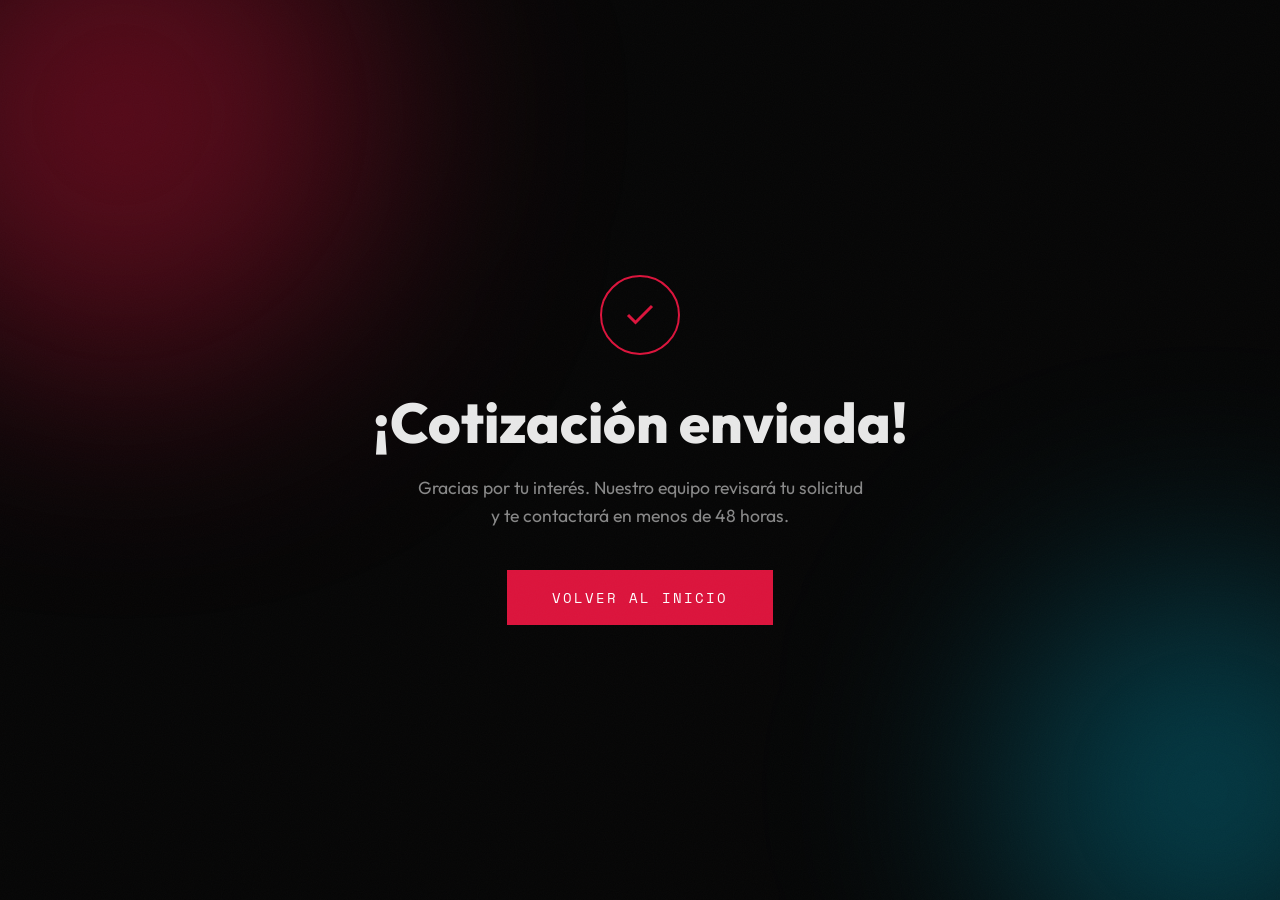
<file: thanks.html>
<!DOCTYPE html>
<html lang="es">
<head>
<meta charset="UTF-8">
<meta name="viewport" content="width=device-width, initial-scale=1.0">
<title>Meebox — Cotización Enviada</title>
<link rel="preconnect" href="https://fonts.googleapis.com">
<link rel="preconnect" href="https://fonts.gstatic.com" crossorigin>
<link href="https://fonts.googleapis.com/css2?family=Outfit:wght@300;400;500;600;700;800;900&family=Space+Mono:wght@400;700&display=swap" rel="stylesheet">
<link rel="stylesheet" href="styles.css">
<style>
  .thanks-page {
    min-height: 100vh;
    display: flex;
    flex-direction: column;
    align-items: center;
    justify-content: center;
    text-align: center;
    padding: 2rem;
    position: relative;
    overflow: hidden;
  }
  .thanks-page .hero-glow { position: absolute; border-radius: 50%; filter: blur(120px); pointer-events: none; }
  .thanks-page .g1 { width: 500px; height: 500px; background: var(--crimson-glow); top: -15%; left: -10%; }
  .thanks-page .g2 { width: 400px; height: 400px; background: var(--cyan-glow); bottom: -10%; right: -10%; }
  .thanks-check {
    width: 80px; height: 80px; border: 2px solid var(--crimson); border-radius: 50%;
    display: flex; align-items: center; justify-content: center; margin: 0 auto 2rem;
    animation: fadeUp 0.6s ease forwards;
  }
  .thanks-check svg { width: 36px; height: 36px; stroke: var(--crimson); fill: none; stroke-width: 2; }
  .thanks-page h1 { font-size: clamp(2rem, 5vw, 3.5rem); font-weight: 800; margin-bottom: 1rem; animation: fadeUp 0.6s ease forwards 0.2s; opacity: 0; }
  .thanks-page p { font-size: 1.1rem; color: var(--text-dim); max-width: 450px; line-height: 1.6; margin-bottom: 2.5rem; animation: fadeUp 0.6s ease forwards 0.4s; opacity: 0; }
  .thanks-page .btn-primary { animation: fadeUp 0.6s ease forwards 0.6s; opacity: 0; }
</style>
</head>
<body>
<div class="thanks-page">
  <div class="hero-glow g1"></div>
  <div class="hero-glow g2"></div>
  <div class="thanks-check">
    <svg viewBox="0 0 24 24"><polyline points="20 6 9 17 4 12"/></svg>
  </div>
  <h1>¡Cotización enviada!</h1>
  <p>Gracias por tu interés. Nuestro equipo revisará tu solicitud y te contactará en menos de 48 horas.</p>
  <a href="index.html" class="btn-primary">Volver al inicio</a>
</div>
</body>
</html>
</file>
<file: styles.css>
*, *::before, *::after { margin: 0; padding: 0; box-sizing: border-box; }

:root {
  --black: #060606;
  --surface: #0c0c0c;
  --surface-2: #141414;
  --surface-3: #1a1a1a;
  --border: #222;
  --text: #e8e8e8;
  --text-dim: #888;
  --text-muted: #555;
  --crimson: #DC143C;
  --crimson-glow: rgba(220, 20, 60, 0.4);
  --cyan: #00D4FF;
  --cyan-dim: #00a5c7;
  --cyan-glow: rgba(0, 212, 255, 0.3);
  --font-display: 'Outfit', sans-serif;
  --font-mono: 'Space Mono', monospace;
}

html {
  scroll-behavior: smooth;
  background: var(--black);
  color: var(--text);
}

body {
  font-family: var(--font-display);
  background: var(--black);
  overflow-x: hidden;
  -webkit-font-smoothing: antialiased;
}

/* ——— SCROLLBAR ——— */
::-webkit-scrollbar { width: 6px; }
::-webkit-scrollbar-track { background: var(--black); }
::-webkit-scrollbar-thumb { background: var(--crimson); border-radius: 3px; }

/* ——— SELECTION ——— */
::selection { background: var(--crimson); color: white; }

/* ——— NAV ——— */
nav {
  position: fixed;
  top: 0;
  left: 0;
  right: 0;
  z-index: 100;
  padding: 1.25rem 2.5rem;
  display: flex;
  align-items: center;
  justify-content: space-between;
  background: rgba(6, 6, 6, 0.7);
  backdrop-filter: blur(20px) saturate(1.2);
  -webkit-backdrop-filter: blur(20px) saturate(1.2);
  border-bottom: 1px solid rgba(255,255,255,0.04);
  transition: all 0.4s ease;
}

nav.scrolled {
  padding: 0.9rem 2.5rem;
  background: rgba(6, 6, 6, 0.92);
}

.logo {
  font-family: var(--font-mono);
  font-size: 1.5rem;
  font-weight: 700;
  letter-spacing: -0.02em;
  color: var(--text);
  text-decoration: none;
  user-select: none;
}

.logo .bracket { color: var(--crimson); }
.logo .reg { color: var(--crimson); font-size: 0.6em; vertical-align: super; }

.nav-cta {
  font-family: var(--font-mono);
  font-size: 0.8rem;
  text-transform: uppercase;
  letter-spacing: 0.15em;
  color: var(--text-dim);
  text-decoration: none;
  padding: 0.6rem 1.4rem;
  border: 1px solid var(--border);
  border-radius: 0;
  transition: all 0.3s ease;
  position: relative;
}

.nav-links {
  display: flex;
  align-items: center;
  gap: 0.75rem;
}

.nav-link {
  font-family: var(--font-mono);
  font-size: 0.75rem;
  text-transform: uppercase;
  letter-spacing: 0.16em;
  color: var(--text-muted);
  text-decoration: none;
  padding: 0.6rem 0.8rem;
  border: 1px solid transparent;
  transition: all 0.3s ease;
}

.nav-link:hover {
  color: var(--cyan);
  border-color: var(--border);
}

.nav-cta:hover {
  color: var(--crimson);
  border-color: var(--crimson);
  box-shadow: 0 0 20px var(--crimson-glow);
}

/* ——— HERO ——— */
.hero {
  min-height: 100vh;
  display: flex;
  flex-direction: column;
  align-items: center;
  justify-content: center;
  position: relative;
  padding: 8rem 2rem 4rem;
  overflow: hidden;
}

/* LED pixel grid background */
.hero::before {
  content: '';
  position: absolute;
  inset: 0;
  background-image:
    radial-gradient(circle at 1px 1px, rgba(0, 212, 255, 0.07) 1px, transparent 0);
  background-size: 24px 24px;
  z-index: 0;
  animation: gridPulse 4s ease-in-out infinite alternate;
}

@keyframes gridPulse {
  0% { opacity: 0.3; }
  100% { opacity: 0.7; }
}

/* Dramatic glow orbs */
.hero-glow {
  position: absolute;
  border-radius: 50%;
  filter: blur(120px);
  z-index: 0;
  pointer-events: none;
}

.hero-glow.g1 {
  width: 600px;
  height: 600px;
  background: var(--crimson-glow);
  top: -10%;
  left: -10%;
  animation: float1 8s ease-in-out infinite alternate;
}

.hero-glow.g2 {
  width: 500px;
  height: 500px;
  background: var(--cyan-glow);
  bottom: -15%;
  right: -10%;
  animation: float2 10s ease-in-out infinite alternate;
}

.hero-glow.g3 {
  width: 300px;
  height: 300px;
  background: rgba(220, 20, 60, 0.15);
  top: 50%;
  right: 20%;
  animation: float3 6s ease-in-out infinite alternate;
}

@keyframes float1 { to { transform: translate(80px, 60px) scale(1.1); } }
@keyframes float2 { to { transform: translate(-60px, -40px) scale(0.9); } }
@keyframes float3 { to { transform: translate(-40px, 30px) scale(1.2); } }

.hero-content {
  position: relative;
  z-index: 1;
  text-align: center;
  max-width: 900px;
}

.hero-tag {
  font-family: var(--font-mono);
  font-size: 0.75rem;
  text-transform: uppercase;
  letter-spacing: 0.3em;
  color: var(--cyan);
  margin-bottom: 2rem;
  display: flex;
  align-items: center;
  justify-content: center;
  gap: 1rem;
  opacity: 0;
  animation: fadeUp 0.8s ease forwards 0.2s;
}

.hero-tag::before,
.hero-tag::after {
  content: '';
  width: 40px;
  height: 1px;
  background: linear-gradient(90deg, transparent, var(--cyan));
}

.hero-tag::after {
  background: linear-gradient(90deg, var(--cyan), transparent);
}

.hero h1 {
  font-size: clamp(3rem, 7.5vw, 6.5rem);
  font-weight: 900;
  line-height: 0.95;
  letter-spacing: -0.04em;
  margin-bottom: 1.5rem;
  opacity: 0;
  animation: fadeUp 0.8s ease forwards 0.4s;
}

.hero h1 .line {
  display: block;
}

.hero h1 .highlight {
  background: linear-gradient(135deg, var(--crimson), #ff4466, var(--cyan));
  -webkit-background-clip: text;
  -webkit-text-fill-color: transparent;
  background-clip: text;
}

.hero-sub {
  font-size: clamp(1.05rem, 2vw, 1.35rem);
  font-weight: 300;
  color: var(--text-dim);
  max-width: 550px;
  margin: 0 auto 3rem;
  line-height: 1.6;
  opacity: 0;
  animation: fadeUp 0.8s ease forwards 0.6s;
}

.hero-cta {
  opacity: 0;
  animation: fadeUp 0.8s ease forwards 0.8s;
}

.btn-primary {
  font-family: var(--font-mono);
  font-size: 0.85rem;
  text-transform: uppercase;
  letter-spacing: 0.15em;
  padding: 1.1rem 2.8rem;
  background: var(--crimson);
  color: white;
  border: none;
  cursor: pointer;
  text-decoration: none;
  display: inline-block;
  position: relative;
  overflow: hidden;
  transition: all 0.4s ease;
}

.btn-primary::before {
  content: '';
  position: absolute;
  inset: 0;
  background: linear-gradient(135deg, transparent, rgba(255,255,255,0.15), transparent);
  transform: translateX(-100%);
  transition: transform 0.6s ease;
}

.btn-primary:hover::before { transform: translateX(100%); }

.btn-primary:hover {
  box-shadow: 0 0 40px var(--crimson-glow), 0 8px 32px rgba(0,0,0,0.5);
  transform: translateY(-2px);
}

/* Scroll indicator */
.scroll-hint {
  position: absolute;
  bottom: 2.5rem;
  left: 50%;
  transform: translateX(-50%);
  z-index: 1;
  display: flex;
  flex-direction: column;
  align-items: center;
  gap: 0.5rem;
  opacity: 0;
  animation: fadeUp 0.8s ease forwards 1.2s;
}

.scroll-hint span {
  font-family: var(--font-mono);
  font-size: 0.6rem;
  text-transform: uppercase;
  letter-spacing: 0.2em;
  color: var(--text-muted);
}

.scroll-line {
  width: 1px;
  height: 40px;
  background: linear-gradient(to bottom, var(--crimson), transparent);
  animation: scrollPulse 2s ease-in-out infinite;
}

@keyframes scrollPulse {
  0%, 100% { opacity: 0.3; transform: scaleY(0.6); }
  50% { opacity: 1; transform: scaleY(1); }
}

@keyframes fadeUp {
  from { opacity: 0; transform: translateY(30px); }
  to { opacity: 1; transform: translateY(0); }
}

/* ——— STATS BAR ——— */
.stats {
  border-top: 1px solid var(--border);
  border-bottom: 1px solid var(--border);
  padding: 3.5rem 2rem;
  background: var(--surface);
}

.stats-grid {
  max-width: 1100px;
  margin: 0 auto;
  display: grid;
  grid-template-columns: repeat(4, 1fr);
  gap: 2rem;
}

.stat {
  text-align: center;
  opacity: 0;
  transform: translateY(20px);
  transition: all 0.6s ease;
}

.stat.visible { opacity: 1; transform: none; }

.stat-number {
  font-family: var(--font-mono);
  font-size: clamp(2rem, 4vw, 3rem);
  font-weight: 700;
  color: var(--text);
  line-height: 1;
  margin-bottom: 0.5rem;
}

.stat-number .accent { color: var(--crimson); }

.stat-label {
  font-size: 0.85rem;
  font-weight: 400;
  color: var(--text-muted);
  text-transform: uppercase;
  letter-spacing: 0.1em;
}

/* ——— PARTNERS ——— */
.partners {
  position: relative;
  border-bottom: 1px solid var(--border);
  background:
    radial-gradient(circle at 20% 20%, rgba(0, 212, 255, 0.12), transparent 40%),
    radial-gradient(circle at 80% 80%, rgba(220, 20, 60, 0.12), transparent 40%),
    var(--surface);
}

.partners-inner {
  max-width: 1200px;
  margin: 0 auto;
}

.partners-header {
  max-width: 760px;
  margin: 0 auto 2.4rem;
  text-align: center;
  opacity: 0;
  transform: translateY(30px);
  transition: all 0.7s ease;
}

.partners-header.visible { opacity: 1; transform: none; }

.partners-header .section-desc {
  margin: 0 auto;
  max-width: 620px;
}

.partners-grid {
  display: grid;
  grid-template-columns: repeat(3, minmax(0, 1fr));
  gap: 1rem;
}

.partner-card {
  border: 1px solid var(--border);
  background: linear-gradient(175deg, rgba(18,18,18,0.94), rgba(10,10,10,0.96));
  min-height: 170px;
  display: flex;
  align-items: center;
  justify-content: center;
  padding: 1.2rem;
  opacity: 0;
  transform: translateY(30px);
  transition: transform 0.5s ease, border-color 0.5s ease, box-shadow 0.5s ease;
}

.partner-card.visible { opacity: 1; transform: none; }

.partner-card:hover {
  border-color: var(--cyan);
  box-shadow: 0 16px 34px rgba(0, 212, 255, 0.1);
  transform: translateY(-4px);
}

.partner-logo {
  width: 100%;
  max-width: 220px;
  filter: grayscale(1) contrast(1.05);
  transition: filter 0.4s ease;
}

.partner-card:hover .partner-logo {
  filter: grayscale(0);
}

.partner-logo svg {
  width: 100%;
  display: block;
}

.partner-logo svg text {
  font-family: var(--font-mono);
  font-weight: 700;
  letter-spacing: 0.14em;
}

.partner-logo-byd svg ellipse {
  fill: none;
  stroke: #e9272e;
  stroke-width: 10;
}

.partner-logo-byd svg text {
  fill: #e9272e;
  font-size: 54px;
}

.partner-logo-geely svg rect {
  fill: #162944;
  stroke: #204a79;
  stroke-width: 3;
}

.partner-logo-geely svg path {
  fill: #d8e7ff;
}

.partner-logo-geely svg text {
  fill: #d8e7ff;
  font-size: 24px;
}

.partner-logo-audi svg circle {
  fill: none;
  stroke: #f2f2f2;
  stroke-width: 6;
}

.partner-logo-audi svg text {
  fill: #f2f2f2;
  font-size: 26px;
}

/* ——— SECTIONS SHARED ——— */
section { padding: 7rem 2rem; }

.section-label {
  font-family: var(--font-mono);
  font-size: 0.7rem;
  text-transform: uppercase;
  letter-spacing: 0.3em;
  color: var(--cyan);
  margin-bottom: 1rem;
  display: block;
}

.section-title {
  font-size: clamp(2rem, 4.5vw, 3.5rem);
  font-weight: 800;
  letter-spacing: -0.03em;
  line-height: 1.1;
  margin-bottom: 1rem;
}

.section-desc {
  font-size: 1.05rem;
  color: var(--text-dim);
  font-weight: 300;
  max-width: 550px;
  line-height: 1.6;
}

/* ——— CONFIGURACIONES ——— */
.config {
  background: var(--black);
  position: relative;
}

.config-header {
  max-width: 1200px;
  margin: 0 auto 4rem;
  opacity: 0;
  transform: translateY(30px);
  transition: all 0.7s ease;
}

.config-header.visible { opacity: 1; transform: none; }

.config-grid {
  max-width: 1200px;
  margin: 0 auto;
  display: grid;
  grid-template-columns: repeat(2, 1fr);
  gap: 1.5rem;
}

.config-card {
  position: relative;
  overflow: hidden;
  aspect-ratio: 16 / 10;
  cursor: pointer;
  border: 1px solid var(--border);
  opacity: 0;
  transform: translateY(40px);
  transition: all 0.6s ease;
}

.config-card.visible { opacity: 1; transform: none; }

.config-card img {
  width: 100%;
  height: 100%;
  object-fit: cover;
  transition: transform 0.7s ease, filter 0.7s ease;
  filter: brightness(0.6) saturate(0.8);
}

.config-card:hover img {
  transform: scale(1.08);
  filter: brightness(0.4) saturate(0.6);
}

.config-card-content {
  position: absolute;
  inset: 0;
  display: flex;
  flex-direction: column;
  justify-content: flex-end;
  padding: 2rem;
  background: linear-gradient(to top, rgba(6,6,6,0.9) 0%, transparent 60%);
  z-index: 1;
}

.config-card-icon {
  width: 40px;
  height: 40px;
  border: 1px solid var(--crimson);
  display: flex;
  align-items: center;
  justify-content: center;
  margin-bottom: 1rem;
  transition: all 0.4s ease;
}

.config-card:hover .config-card-icon {
  background: var(--crimson);
  box-shadow: 0 0 20px var(--crimson-glow);
}

.config-card-icon svg {
  width: 18px;
  height: 18px;
  stroke: var(--crimson);
  fill: none;
  stroke-width: 1.5;
  transition: stroke 0.4s ease;
}

.config-card:hover .config-card-icon svg { stroke: white; }

.config-card h3 {
  font-size: 1.5rem;
  font-weight: 700;
  letter-spacing: -0.02em;
  margin-bottom: 0.4rem;
}

.config-card p {
  font-size: 0.9rem;
  color: var(--text-dim);
  font-weight: 300;
  line-height: 1.5;
  max-width: 300px;
  opacity: 0;
  transform: translateY(10px);
  transition: all 0.4s ease 0.1s;
}

.config-card:hover p {
  opacity: 1;
  transform: none;
}

/* ——— DEMOS ——— */
.demos {
  position: relative;
  isolation: isolate;
  overflow: hidden;
  background:
    radial-gradient(circle at 12% 18%, rgba(220, 20, 60, 0.18), transparent 45%),
    radial-gradient(circle at 90% 80%, rgba(0, 212, 255, 0.14), transparent 40%),
    linear-gradient(165deg, #060606 0%, #0a0a0a 42%, #050505 100%);
  border-top: 1px solid var(--border);
  border-bottom: 1px solid var(--border);
  padding: 6.5rem 2rem 6.2rem;
}

.demos::before {
  content: '';
  position: absolute;
  inset: -20% -10%;
  background:
    linear-gradient(90deg, rgba(255,255,255,0.03) 1px, transparent 1px),
    linear-gradient(rgba(255,255,255,0.02) 1px, transparent 1px);
  background-size: 34px 34px;
  mask-image: radial-gradient(circle at center, black 40%, transparent 85%);
  pointer-events: none;
  z-index: -1;
}

.demos-shell {
  max-width: 1200px;
  margin: 0 auto;
}

.demos-header {
  max-width: 760px;
  margin: 0 auto 2.8rem;
  text-align: center;
  opacity: 0;
  transform: translateY(30px);
  transition: all 0.7s ease;
}

.demos-header.visible { opacity: 1; transform: none; }

.demos-header .section-desc {
  max-width: 660px;
  margin: 0 auto;
}

.demos-points {
  margin-top: 1.35rem;
  display: flex;
  justify-content: center;
  flex-wrap: wrap;
  gap: 0.7rem;
}

.demos-points span {
  font-family: var(--font-mono);
  font-size: 0.62rem;
  text-transform: uppercase;
  letter-spacing: 0.16em;
  color: var(--text-dim);
  background: rgba(255,255,255,0.04);
  border: 1px solid rgba(255,255,255,0.1);
  padding: 0.45rem 0.65rem;
}

.demos-grid {
  display: grid;
  grid-template-columns: minmax(0, 1.35fr) minmax(0, 1fr);
  grid-template-rows: repeat(2, minmax(0, 1fr));
  gap: 1.2rem;
}

.demo-card {
  border: 1px solid rgba(255,255,255,0.08);
  background: linear-gradient(175deg, rgba(18,18,18,0.96), rgba(8,8,8,0.98));
  box-shadow: 0 12px 36px rgba(0,0,0,0.6);
  overflow: hidden;
  display: flex;
  flex-direction: column;
  min-height: 0;
  opacity: 0;
  transform: translateY(30px);
  transition: transform 0.4s ease, border-color 0.4s ease, box-shadow 0.4s ease, opacity 0.6s ease;
}

.demo-card.visible { opacity: 1; transform: none; }

.demo-card:hover {
  border-color: rgba(220, 20, 60, 0.5);
  box-shadow: 0 16px 48px rgba(220, 20, 60, 0.15), 0 8px 24px rgba(0,0,0,0.4);
  transform: translateY(-3px);
}

.demo-card-featured {
  grid-row: 1 / span 2;
}

.demo-video-wrap {
  position: relative;
  overflow: hidden;
  background: linear-gradient(135deg, #080808 0%, #000000 100%);
  aspect-ratio: 16 / 9;
}

.demo-card-featured .demo-video-wrap {
  aspect-ratio: 16 / 10;
}

.video-placeholder {
  position: absolute;
  inset: 0;
  display: flex;
  align-items: center;
  justify-content: center;
  background: linear-gradient(135deg, rgba(12,12,12,0.95) 0%, rgba(0,0,0,0.98) 100%);
  z-index: 10;
  transition: opacity 0.4s ease;
  pointer-events: none;
}

.play-icon {
  width: 64px;
  height: 64px;
  color: var(--crimson);
  opacity: 0.6;
  filter: drop-shadow(0 4px 12px rgba(220, 20, 60, 0.3));
}

.demo-card-featured .play-icon {
  width: 80px;
  height: 80px;
}

.demo-video-wrap video {
  position: relative;
  display: block;
  width: 100%;
  height: 100%;
  object-fit: cover;
  background: #000;
  opacity: 0;
  transition: opacity 0.3s ease;
}

.demo-video-wrap video.loaded {
  opacity: 1;
}

.demo-meta {
  padding: 1.1rem 1.2rem 1.2rem;
  display: flex;
  flex-direction: column;
  gap: 0.35rem;
  background: linear-gradient(to bottom, rgba(8,8,8,0.5), rgba(6,6,6,0.7));
}

.demo-card-featured .demo-meta {
  padding: 1.3rem 1.4rem 1.4rem;
  gap: 0.45rem;
}

.demo-eyebrow {
  font-family: var(--font-mono);
  font-size: 0.62rem;
  letter-spacing: 0.16em;
  text-transform: uppercase;
  color: var(--cyan);
  opacity: 0.9;
}

.demo-meta h3 {
  font-size: 1.05rem;
  font-weight: 600;
  letter-spacing: -0.01em;
  line-height: 1.2;
  color: #fff;
}

.demo-meta p {
  font-size: 0.84rem;
  color: var(--text-dim);
  line-height: 1.5;
  font-weight: 300;
}

/* ——— BENEFITS ——— */
.benefits {
  background: var(--surface);
  border-top: 1px solid var(--border);
  border-bottom: 1px solid var(--border);
  position: relative;
  overflow: hidden;
}

.benefits::before {
  content: '';
  position: absolute;
  top: 0;
  right: 0;
  width: 400px;
  height: 400px;
  background: radial-gradient(circle, var(--crimson-glow), transparent 70%);
  filter: blur(100px);
  opacity: 0.3;
  pointer-events: none;
}

.benefits-inner {
  max-width: 1200px;
  margin: 0 auto;
  display: grid;
  grid-template-columns: 1fr 1fr;
  gap: 5rem;
  align-items: center;
}

.benefits-header {
  opacity: 0;
  transform: translateY(30px);
  transition: all 0.7s ease;
}

.benefits-header.visible { opacity: 1; transform: none; }

.benefits-header .section-title { margin-bottom: 1.5rem; }

.benefits-list {
  display: grid;
  gap: 1.5rem;
}

.benefit-item {
  display: flex;
  align-items: flex-start;
  gap: 1.25rem;
  padding: 1.5rem;
  border: 1px solid var(--border);
  background: var(--surface-2);
  transition: all 0.4s ease;
  opacity: 0;
  transform: translateX(30px);
}

.benefit-item.visible { opacity: 1; transform: none; }

.benefit-item:hover {
  border-color: var(--crimson);
  background: var(--surface-3);
  box-shadow: 0 0 30px rgba(220, 20, 60, 0.08);
}

.benefit-icon {
  flex-shrink: 0;
  width: 44px;
  height: 44px;
  display: flex;
  align-items: center;
  justify-content: center;
  background: var(--black);
  border: 1px solid var(--border);
}

.benefit-icon svg {
  width: 20px;
  height: 20px;
  stroke: var(--cyan);
  fill: none;
  stroke-width: 1.5;
}

.benefit-item h4 {
  font-size: 1rem;
  font-weight: 600;
  margin-bottom: 0.25rem;
}

.benefit-item p {
  font-size: 0.85rem;
  color: var(--text-muted);
  line-height: 1.5;
}

/* ——— QUOTE FORM ——— */
.quote {
  background: var(--black);
  position: relative;
}

.quote-inner {
  max-width: 1200px;
  margin: 0 auto;
  display: grid;
  grid-template-columns: 1fr 1.2fr;
  gap: 5rem;
  align-items: start;
}

.quote-header {
  position: sticky;
  top: 8rem;
  opacity: 0;
  transform: translateY(30px);
  transition: all 0.7s ease;
}

.quote-header.visible { opacity: 1; transform: none; }

.quote-header .section-title { margin-bottom: 1.5rem; }

.quote-header .section-desc { margin-bottom: 2.5rem; }

.quote-features {
  display: flex;
  flex-direction: column;
  gap: 1rem;
}

.quote-feature {
  display: flex;
  align-items: center;
  gap: 0.75rem;
  font-size: 0.9rem;
  color: var(--text-dim);
}

.quote-feature .check {
  width: 20px;
  height: 20px;
  border-radius: 50%;
  background: rgba(220, 20, 60, 0.15);
  display: flex;
  align-items: center;
  justify-content: center;
  flex-shrink: 0;
}

.quote-feature .check svg {
  width: 10px;
  height: 10px;
  stroke: var(--crimson);
  fill: none;
  stroke-width: 2.5;
}

.quote-form {
  background: var(--surface);
  border: 1px solid var(--border);
  padding: 3rem;
  opacity: 0;
  transform: translateY(30px);
  transition: all 0.7s ease 0.2s;
}

.quote-form.visible { opacity: 1; transform: none; }

.form-row {
  display: grid;
  grid-template-columns: 1fr 1fr;
  gap: 1.5rem;
  margin-bottom: 1.5rem;
}

.form-group {
  display: flex;
  flex-direction: column;
  gap: 0.5rem;
}

.form-group.full { grid-column: 1 / -1; }

.form-group label {
  font-family: var(--font-mono);
  font-size: 0.7rem;
  text-transform: uppercase;
  letter-spacing: 0.15em;
  color: var(--text-muted);
}

.form-group label .req { color: var(--crimson); }

.form-group input,
.form-group textarea {
  font-family: var(--font-display);
  font-size: 0.95rem;
  padding: 0.9rem 1rem;
  background: var(--surface-2);
  border: 1px solid var(--border);
  color: var(--text);
  outline: none;
  transition: all 0.3s ease;
  width: 100%;
}

.form-group input::placeholder,
.form-group textarea::placeholder {
  color: var(--text-muted);
  font-weight: 300;
}

.form-group input:focus,
.form-group textarea:focus {
  border-color: var(--crimson);
  box-shadow: 0 0 0 3px rgba(220, 20, 60, 0.1);
}

.form-group textarea {
  resize: vertical;
  min-height: 120px;
}

.char-count {
  font-family: var(--font-mono);
  font-size: 0.65rem;
  color: var(--text-muted);
  text-align: right;
  margin-top: 0.25rem;
}

.btn-submit {
  font-family: var(--font-mono);
  font-size: 0.85rem;
  text-transform: uppercase;
  letter-spacing: 0.15em;
  padding: 1.1rem 2.8rem;
  background: var(--crimson);
  color: white;
  border: none;
  cursor: pointer;
  width: 100%;
  margin-top: 0.5rem;
  position: relative;
  overflow: hidden;
  transition: all 0.4s ease;
}

.btn-submit::before {
  content: '';
  position: absolute;
  inset: 0;
  background: linear-gradient(135deg, transparent, rgba(255,255,255,0.12), transparent);
  transform: translateX(-100%);
  transition: transform 0.6s ease;
}

.btn-submit:hover::before { transform: translateX(100%); }
.btn-submit:hover { box-shadow: 0 0 40px var(--crimson-glow); }

/* ——— FOOTER ——— */
footer {
  border-top: 1px solid var(--border);
  padding: 3rem 2rem;
  background: var(--surface);
}

.footer-inner {
  max-width: 1200px;
  margin: 0 auto;
  display: flex;
  align-items: center;
  justify-content: space-between;
}

.footer-logo {
  font-family: var(--font-mono);
  font-size: 1.2rem;
  font-weight: 700;
  color: var(--text);
  text-decoration: none;
}

.footer-logo .bracket { color: var(--crimson); }
.footer-logo .reg { color: var(--crimson); font-size: 0.55em; vertical-align: super; }

.footer-copy {
  font-size: 0.8rem;
  color: var(--text-muted);
}

.footer-social {
  display: flex;
  gap: 1rem;
}

.footer-social a {
  width: 36px;
  height: 36px;
  border: 1px solid var(--border);
  display: flex;
  align-items: center;
  justify-content: center;
  transition: all 0.3s ease;
}

.footer-social a:hover {
  border-color: var(--crimson);
  background: rgba(220, 20, 60, 0.1);
}

.footer-social a svg {
  width: 16px;
  height: 16px;
  fill: var(--text-dim);
  transition: fill 0.3s ease;
}

.footer-social a:hover svg { fill: var(--crimson); }

/* ——— HORIZONTAL RULE ——— */
.divider {
  max-width: 1200px;
  margin: 0 auto;
  height: 1px;
  background: linear-gradient(90deg, transparent, var(--border), transparent);
}

/* ——— RESPONSIVE ——— */
@media (max-width: 1024px) {
  .benefits-inner { grid-template-columns: 1fr; gap: 3rem; }
  .quote-inner { grid-template-columns: 1fr; gap: 3rem; }
  .quote-header { position: static; }
  .partners-grid { grid-template-columns: 1fr; }
  .demos-grid {
    grid-template-columns: repeat(2, minmax(0, 1fr));
    grid-template-rows: auto;
  }
  .demo-card-featured { grid-column: 1 / -1; grid-row: auto; }
  .demo-card-featured .demo-video-wrap { aspect-ratio: 16 / 8; }
}

@media (max-width: 768px) {
  nav { padding: 1rem 1.25rem; }
  nav.scrolled { padding: 0.8rem 1.25rem; }

  .logo { font-size: 1.25rem; }

  .nav-cta {
    font-size: 0.7rem;
    padding: 0.5rem 1rem;
    letter-spacing: 0.1em;
  }

  .nav-links { gap: 0.3rem; }

  .nav-link {
    font-size: 0.66rem;
    letter-spacing: 0.12em;
    padding: 0.45rem 0.55rem;
  }

  section { padding: 4rem 1.25rem; }

  .hero {
    min-height: 100svh;
    padding: 6rem 1.25rem 3rem;
  }

  .hero-glow.g1 { width: 300px; height: 300px; filter: blur(80px); }
  .hero-glow.g2 { width: 250px; height: 250px; filter: blur(80px); }
  .hero-glow.g3 { width: 150px; height: 150px; filter: blur(60px); }

  .hero-tag { font-size: 0.65rem; letter-spacing: 0.2em; margin-bottom: 1.5rem; }
  .hero-tag::before, .hero-tag::after { width: 24px; }

  .hero h1 { margin-bottom: 1.25rem; }

  .hero-sub {
    font-size: 1rem;
    margin-bottom: 2rem;
  }

  .btn-primary {
    font-size: 0.78rem;
    padding: 1rem 2rem;
    width: 100%;
    text-align: center;
  }

  .scroll-hint { display: none; }

  .stats { padding: 2.5rem 1.25rem; }
  .stats-grid { grid-template-columns: repeat(2, 1fr); gap: 1.5rem; }

  .partners-header {
    margin-bottom: 1.6rem;
    text-align: left;
  }

  .partners-header .section-desc {
    margin: 0;
  }

  .partners-grid {
    gap: 0.9rem;
  }

  .partner-card {
    min-height: 145px;
    padding: 0.9rem;
  }

  .partner-logo {
    max-width: 175px;
  }

  .section-title { font-size: clamp(1.75rem, 6vw, 2.5rem); }
  .section-desc { font-size: 0.95rem; }

  .config-header { margin-bottom: 2.5rem; }
  .config-grid { grid-template-columns: 1fr; gap: 1rem; }
  .config-card { aspect-ratio: 16 / 9; }
  .config-card-content { padding: 1.25rem; }
  .config-card h3 { font-size: 1.25rem; }
  .config-card p { font-size: 0.82rem; opacity: 1; transform: none; }
  .config-card-icon { width: 34px; height: 34px; margin-bottom: 0.75rem; }
  .config-card-icon svg { width: 15px; height: 15px; }

  .demos {
    padding: 4.4rem 1.25rem 4rem;
  }

  .demos-header {
    margin-bottom: 1.6rem;
    text-align: left;
  }

  .demos-header .section-desc {
    margin: 0;
  }

  .demos-points {
    justify-content: flex-start;
  }

  .demos-grid {
    grid-template-columns: 1fr;
    gap: 0.9rem;
  }

  .demo-card-featured .demo-video-wrap {
    aspect-ratio: 16 / 10;
  }

  .demo-meta {
    padding: 1rem 1rem 1.1rem;
  }

  .demo-meta h3 {
    font-size: 0.96rem;
  }

  .demo-meta p {
    font-size: 0.8rem;
  }

  .play-icon {
    width: 48px;
    height: 48px;
  }

  .demo-card-featured .play-icon {
    width: 56px;
    height: 56px;
  }

  .benefits-inner { gap: 2.5rem; }
  .benefits-header .section-title br { display: none; }

  .benefit-item {
    gap: 1rem;
    padding: 1.25rem;
  }

  .benefit-icon { width: 38px; height: 38px; }
  .benefit-icon svg { width: 17px; height: 17px; }
  .benefit-item h4 { font-size: 0.95rem; }
  .benefit-item p { font-size: 0.82rem; }

  .quote-inner { gap: 2rem; }
  .quote-header .section-title br { display: none; }
  .quote-header .section-desc { margin-bottom: 1.5rem; }

  .quote-form { padding: 1.5rem; }
  .form-row { grid-template-columns: 1fr; gap: 1rem; margin-bottom: 1rem; }

  .form-group input,
  .form-group textarea {
    font-size: 16px; /* prevents iOS zoom on focus */
    padding: 0.85rem 0.9rem;
  }

  .form-group textarea { min-height: 100px; }

  .btn-submit {
    font-size: 0.8rem;
    padding: 1rem 2rem;
  }

  .footer-inner {
    flex-direction: column;
    gap: 1.25rem;
    text-align: center;
  }

  .footer-logo { font-size: 1.1rem; }
  .footer-copy { font-size: 0.75rem; }
}

@media (max-width: 480px) {
  .hero h1 { font-size: 2.2rem; }
  .hero-sub { font-size: 0.92rem; }

  .stat-number { font-size: 1.8rem; }
  .stat-label { font-size: 0.75rem; }

  .partner-card {
    min-height: 128px;
  }

  .partner-logo {
    max-width: 158px;
  }

  .section-label { font-size: 0.65rem; }

  .config-card { aspect-ratio: 4 / 3; }

  .demos-points {
    gap: 0.45rem;
  }

  .demos-points span {
    font-size: 0.58rem;
    letter-spacing: 0.12em;
    padding: 0.38rem 0.52rem;
  }

  .quote-features { gap: 0.75rem; }
  .quote-feature { font-size: 0.82rem; }
}

/* ——— TOUCH DEVICE TWEAKS ——— */
@media (hover: none) {
  .config-card img { filter: brightness(0.5) saturate(0.7); }
  .config-card p { opacity: 1; transform: none; }
  .btn-primary:hover { transform: none; }
  .btn-primary:active { transform: scale(0.98); }
  .btn-submit:active { transform: scale(0.98); }
}

/* ——— NOISE OVERLAY ——— */
body::after {
  content: '';
  position: fixed;
  inset: 0;
  pointer-events: none;
  z-index: 9999;
  opacity: 0.025;
  background-image: url("data:image/svg+xml,%3Csvg viewBox='0 0 256 256' xmlns='http://www.w3.org/2000/svg'%3E%3Cfilter id='noise'%3E%3CfeTurbulence type='fractalNoise' baseFrequency='0.9' numOctaves='4' stitchTiles='stitch'/%3E%3C/filter%3E%3Crect width='100%25' height='100%25' filter='url(%23noise)'/%3E%3C/svg%3E");
  background-repeat: repeat;
  background-size: 256px 256px;
}
</file>
